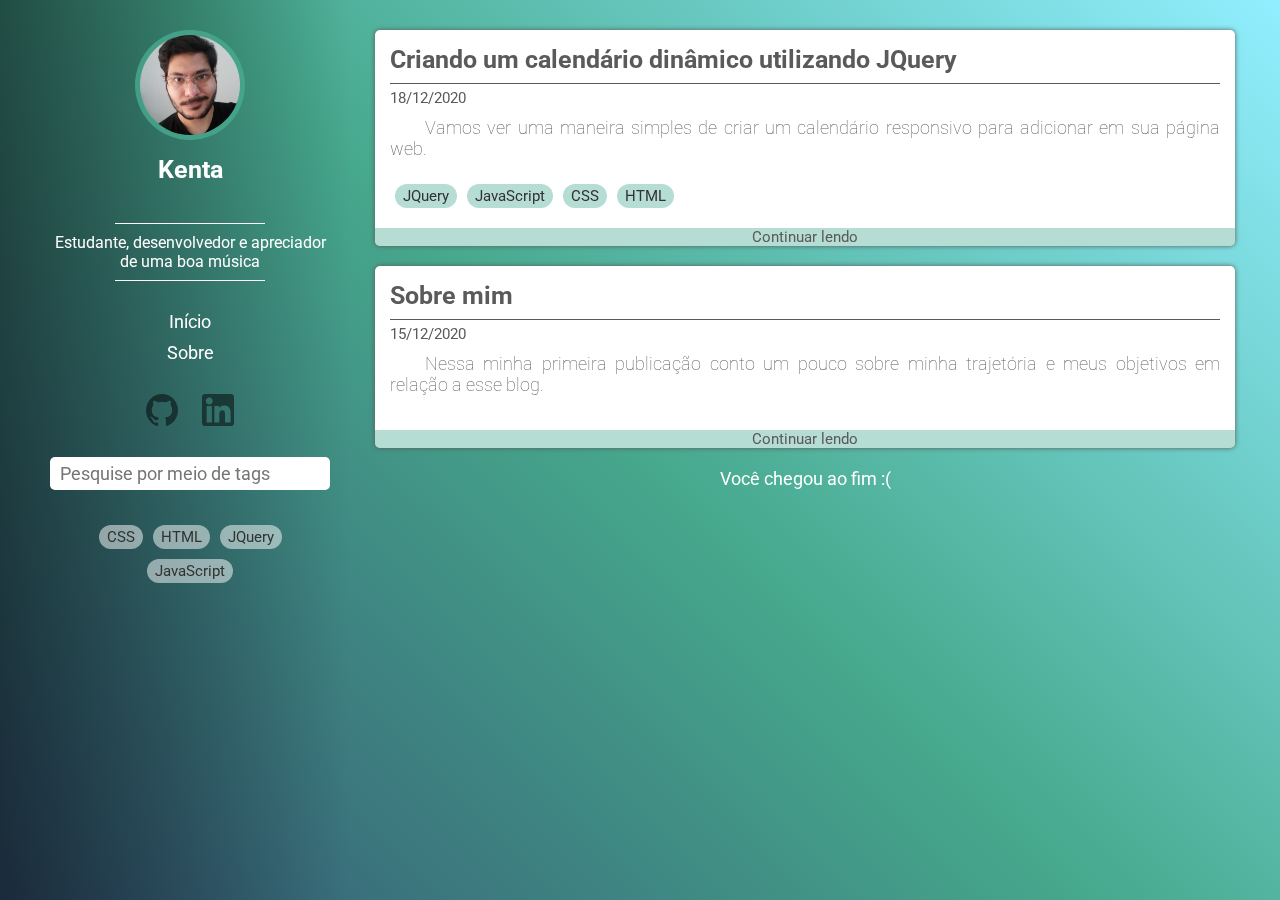
<file: index.html>
<!DOCTYPE html>
<html>

<head>
    <meta content="width=device-width, initial-scale=1" name="viewport" />

    <meta property="og:image" content="http://kenta.dev.br/img/img.jpg" />
    <meta property="og:title" content="Douglas Kenta Iwasaki" />

    <link href="https://fonts.googleapis.com/css2?family=Roboto&amp;display=swap" rel="stylesheet">
    <link rel="stylesheet" type="text/css" href="css/style.css">
    <link rel="stylesheet" type="text/css" href="css/icon.css">

    <meta charset="utf-8" />
    <title>KentaDEV</title>
</head>

<body>

    <div class="background"></div>
    <div class="shadow"></div>

    <div class="menu">
        <a class="menu-close" href="javascript:closeMenu();"><i class="icon-circle-close"></i></a>

        <div class="flip-container" ontouchstart="this.classList.toggle('hover');">
            <div class="flipper">
                <img class="front" src="img/menu/eu.jpg">
                <img class="back" src="img/menu/eu2.jpg">
            </div>
        </div>
        <p class="name">Kenta</p>
        <hr>
        <p class="bio">Estudante, desenvolvedor e apreciador de uma boa música</p>
        <hr>
        <ul class="navigation">
            <li>
                <a href="/">Início</a>
            </li>
            <li>
                <a href="javascript:loadPage('pages/about.html');">Sobre</a>
            </li>
        </ul>
        <div class="social">
            <a href="https://github.com/DouglasKentaIwasaki" target="_blank"><i class="icon-circle-lg"></i>
                <i class="icon-github-lg"></i></a>
            <a href="https://www.linkedin.com/in/douglas-kenta-iwasaki/" target="_blank"><i class="icon-square-lg"></i>
                <i class="icon-linkedin-lg"></i></a>
        </div>
        <div class="search">
            <input type="text" placeholder="Pesquise por meio de tags">
            <!--<a><i class="icon-search"></i></a>-->
        </div>
        <div class="tags">
            <ul class="selected">
            </ul>
            <ul class="data">
            </ul>
        </div>
    </div>


    <main class="main">

        <div class="boxes">
        </div>
        <div class="article">
        </div>
        <a class="menu-open" href="javascript:openMenu();"><i class="icon-menu"></i></a>

        <nav class="more">
            <a class="next"><i class="icon-circle-plus"></i></a>
            <input />
        </nav>
        <nav class="loader">
            <div><i class="icon-loader"></i></div>
        </nav>
        <nav class="finish">Você chegou ao fim :(</nav>
        
    </main>
    <script src="libs/jquery/jquery-3.5.1.min.js"></script>
    <script src="js/data.js"></script>
    <script src="js/script.js"></script>

</body>

</html>
</file>
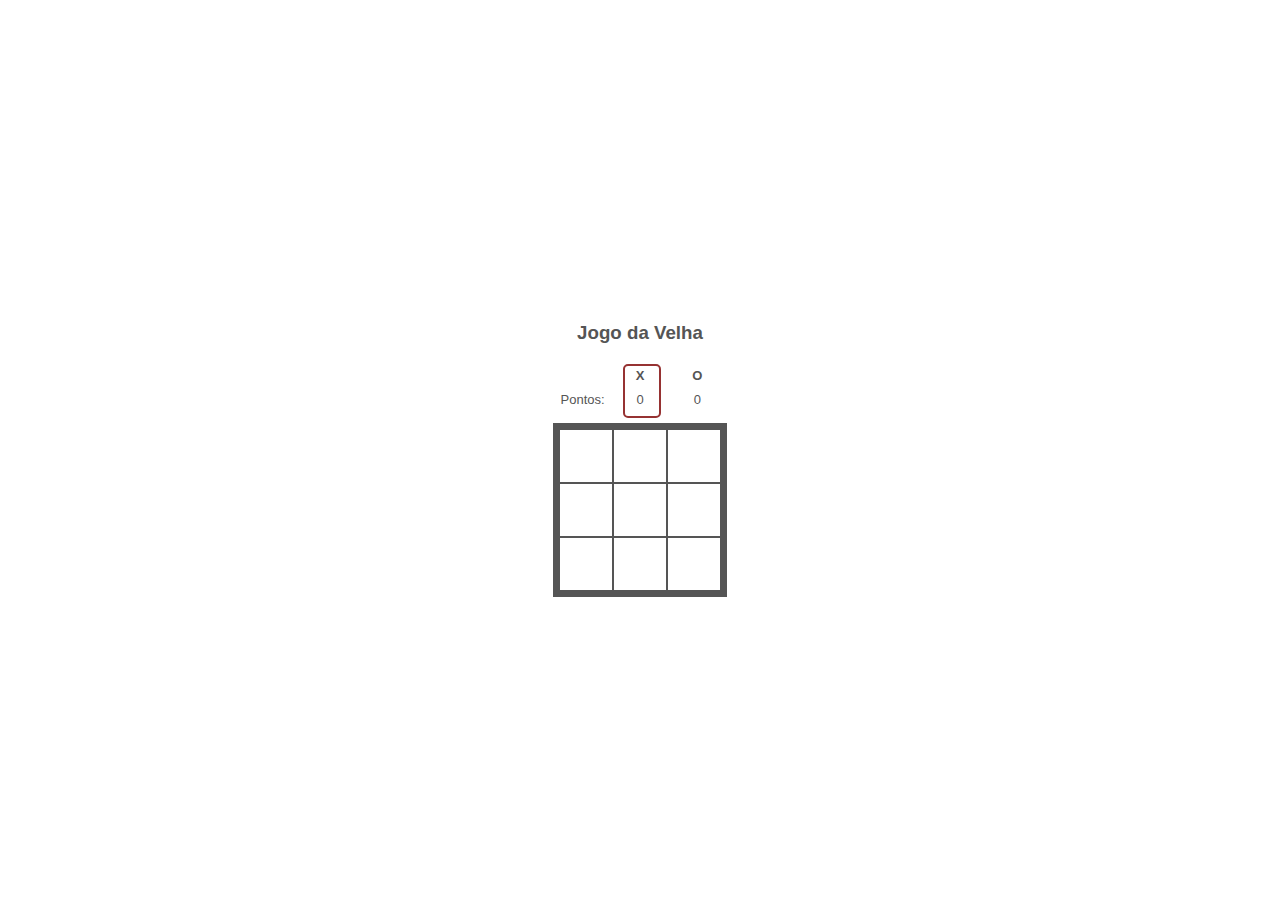
<file: pages/article/03/jogo-da-velha.html>
<!DOCTYPE html>
 <html>
 <head>
     <meta charset='utf-8'>
     <meta http-equiv='X-UA-Compatible' content='IE=edge'>
     <title>Jogo da velha</title>
     <meta name='viewport' content='width=device-width, initial-scale=1'>
     <link rel='stylesheet' type='text/css' media='screen' href='main.css'>
     <script src='jquery-3.6.0.min.js'></script>
     <script src='main.js'></script>
 </head>
 <body>
    <div class="caixaJogo">
        <h3>Jogo da Velha</h3>
        <table class="jogadores">
            <thead>
                <th></th>
                <th>X</th>
                <th>O</th>
            </thead>
            <tbody>
                <tr>
                    <td>Pontos:</td>
                    <td class="pontosX">0</td>
                    <td class="pontosO">0</td>
                </tr>
            </tbody>
        </table>
        <div class="setaJogador"></div>
        <table class="velha">
            <tbody>
                <tr>
                    <td></td>
                    <td></td>
                    <td></td>
                </tr>
                <tr>
                    <td></td>
                    <td></td>
                    <td></td>
                </tr>
                <tr>
                    <td></td>
                    <td></td>
                    <td></td>
                </tr>
            </tbody>
        </table>
    </div>
    
        
    <div class="mensagem">
        <p>TEXTO</p>
        <button id="btnMensagemOk">OK</button>
    </div>
    
 </body>
 </html>
</file>
<file: css/style.css>
:root {
    --menu-color-dark: rgb(50, 50, 50);
    --menu-color     : #fff;

    --highlight             : rgb(72, 170, 144);
    --highlight-translucid  : rgba(72, 170, 144, 0.4);
    --highlight-translucid-2: rgba(72, 170, 144, 0.8);


    --font-size     : 18px;
    --box-color-dark: rgb(90, 90, 90);

    --font-family: "Roboto";
}

iframe {
    width : 100%;
    height: 350px;
}

code {
    padding         : 0 3px;
    font-family     : Consolas;
    color           : white;
    background-color: var(--highlight-translucid-2);

}

pre {
    overflow        : auto;
    width           : calc(100% - 18px);
    padding         : 10px;
    border-radius   : 5px;
    background-color: var(--highlight-translucid-2);
}

pre code {
    padding         : 0px;
    background-color: transparent;
}

html,
body {
    overflow-x: hidden;
}

body {
    position: relative
}

body,
ul,
li,
p {
    margin     : 0px;
    padding    : 0px;
    list-style : none;
    font-family: var(--font-family);
    font-size  : var(--font-size);
}

/*--remove highlight--*/
input,
textarea,
button,
select,
a {
    -webkit-tap-highlight-color: rgba(0, 0, 0, 0);
}

/*--remove highlight--*/

a {
    text-decoration: none;
    cursor         : pointer !important;
    color          : inherit;
}

div {
    cursor: default;
}

hr {

    background-color: var(--box-color-dark);
    max-width       : 100%;
    height          : 1px;
    border          : none;
}

a,
button,
input {
    font-family: var(--font-family);
    font-size  : var(--font-size);
    outline    : none;
    border     : none;
}

.menu {
    margin    : 0px 50px 0px 50px;
    position  : fixed;
    width     : 280px;
    max-width : 100%;
    height    : 100vh;
    max-height: 100%;
    z-index   : 2;
    text-align: center;
    overflow  : auto;
    color     : var(--menu-color);

}

.menu>.name {
    font-size     : 25px;
    font-weight   : bolder;
    padding-bottom: 30px;
    cursor        : default;
}

.menu>hr,
.menu>div>hr {
    width           : 150px;
    background-color: var(--menu-color);
}

.menu>.bio {
    font-size: 16px;
    cursor   : default;
}

.menu>.navigation {
    margin-top   : 30px;
    margin-bottom: 30px;
}

.menu>.navigation>li {
    margin-top   : 10px;
    margin-bottom: 10px;
}

.menu>.navigation>li>a {
    color     : var(--menu-color);
    display   : block;
    transition: all 0.2s linear;
}

.menu>.navigation>li>a:hover {
    background-color: rgba(255, 255, 255, 0.1);
}

.menu>.social {
    text-align: center;
}

.menu>.social>a {
    font-size  : 32px;
    margin     : 10px;
    line-height: 10px;
}

.menu>.social>a>.icon-circle-lg,
.menu>.social>a>.icon-square-lg {
    font-size: 30px;
    margin   : 1px;
    position : absolute;
    color    : transparent;
}

.menu>.social>a:hover>.icon-circle-lg,
.menu>.social>a:hover>.icon-square-lg {
    transition: all 0.1s linear;
    color     : var(--menu-color);
}

.menu>.social>a>.icon-linkedin-lg,
.menu>.social>a>.icon-github-lg {
    transition: all 0.1s linear;
    color     : rgba(0, 0, 0, 0.5);
}

.menu>.social>a:hover>.icon-linkedin-lg {
    color: rgb(10, 102, 194);
}

.menu>.social>a:hover>.icon-github-lg {
    color: rgb(10, 10, 10);
}

.menu>.search {
    margin-top      : 30px;
    border-radius   : 5px;
    padding         : 5px;
    background-color: var(--menu-color);
}

.menu>.search>input {
    width: calc(100% - 10px);
}

.menu>.tags {
    margin-top   : 30px;
    margin-bottom: 30px;
}

.menu>.tags>ul {
    display        : flex;
    flex-wrap      : wrap;
    justify-content: center;
}

.menu>.tags>ul>li,
.main>.boxes>.box>.content>.tags {
    display    : flex;
    align-items: center;
    transition : all linear 0.3s;
}

.main>.boxes,
.main>.article {
    display: none;
}

.menu>.tags>ul>li>a,
.main>.boxes>.box>.content>.tags>a {
    cursor          : pointer;
    background-color: rgba(255, 255, 255, 0.5);
    border-radius   : 15px;
    margin          : 5px;
    padding         : 3px 8px 3px 8px;
    font-size       : 15px;
    color           : var(--menu-color-dark);
}

.menu>.tags>ul>li>a {
    background-color: rgba(255, 255, 255, 0.5);
    border-radius   : 15px;
    margin          : 5px;
    padding         : 3px 8px 3px 8px;
    font-size       : 15px;
    color           : var(--menu-color-dark);
}

.menu>.tags>ul>li>a:hover {
    background-color: rgba(255, 255, 255, 0.8);
}

.menu>.tags>.selected>li>a {
    background-color: var(--highlight-translucid);
}

.menu>.tags>.selected>li>a:hover {
    background-color: var(--highlight);
}

.menu>.tags>.selected>li>a>i {
    margin-left: 10px;
    color      : rgba(255, 0, 0, 0.4);
    line-height: 10px;
}

.menu>.tags>.selected>li>a:hover>i {
    margin-left: 10px;
    color      : rgba(255, 0, 0, 0.8);
    cursor     : pointer;
    line-height: 10px;
}

/*-flip-----------------------------------------------*/

/* O container geral define a perspectiva */
.flip-container {
    margin       : 0 auto;
    margin-top   : 30px;
    perspective  : 1000;
    text-align   : center;
    margin-bottom: 15px;
    width        : fit-content;
    border-radius: 150px;
}

/* vira os containers frente e verso quando o mouse passa em cima */
.flip-container:hover .flipper,
.flip-container.hover .flipper {
    transform: rotateY(180deg);
}

.flipper>.front,
.flipper>.back {
    border-radius: 50px;
    width        : 100px;
    height       : 100px;
}

/* define a velocidade da transição */
.flipper {
    margin         : 0 auto;
    transition     : 0.6s;
    transform-style: preserve-3d;
    position       : relative;

    background-color: var(--highlight-translucid-2);
    border-radius   : 60px;
    width           : 110px;
    height          : 110px;
}

/* esconde o verso durante a animação */
.flipper>.front,
.flipper>.back {
    backface-visibility: hidden;
    position           : absolute;
    top                : 0;
    left               : 0;
    margin             : 5px;
}

/* frente posicionada sobre o verso */
.flipper>.front {
    z-index: 2;
}

/* verso inicialmente escondido */
.back {
    transform: rotateY(180deg);
}

/*-flip-----------------------------------------------*/

@keyframes bounce {
    0% {
        transform: rotateY(0deg);
    }

    50% {
        background-image: url(/img/me.jpg);
        transform       : rotateY(90deg);

    }

    100% {
        background-image: url(/img/me.jpg);
        transform       : rotateY(180deg);
    }
}


.main {
    width  : calc(100% - 410px);
    z-index: 1;
    margin : 0px 50px 0px 370px;
    color  : var(--box-color-dark);
    padding: 30px 0px 30px 0px;

}

.main>.boxes>.box {
    width           : (100% - 10px);
    background-color: white;
    border-radius   : 5px;
    box-shadow      : 0px 0px 5px 0px;
    margin          : 0px 5px 20px 5px;
    transition      : all 0.1s linear;
}

.main>.boxes>.box:hover {
    width : (100%);
    margin: 0px -5px 20px -5px;
}

.main>.boxes>.box>.content {
    padding   : 15px;
    transition: all 0.1s linear;
}

.main>.boxes>.box:hover>.content {
    margin-left : 10px;
    margin-right: 10px;
    position    : relative;
}

.main .title {
    font-size  : 25px;
    font-weight: bolder;
}


.main hr {
    margin-bottom: 5px;

}

.main p {
    text-indent: 35px;
    text-align : justify;
    font-weight: 100;
}

.main .date {
    display      : block;
    font-size    : 15px;
    margin-bottom: 10px;
}

.main .text {

    margin-bottom: 20px;
}

.main .text+.title {
    margin-top: 50px;
}

.main>.boxes>.box>.content>.tags {
    margin-bottom: 0px;

}

.main>.boxes>.box>.content>.tags>a {
    transition      : all 0.1s linear;
    background-color: var(--highlight-translucid);
}

.main>.boxes>.box>.content>.tags>a:hover {
    background-color: var(--highlight-translucid-2);
}

.main>.boxes>.box>.read {
    margin-top                : 0px;
    text-align                : center;
    border-bottom-left-radius : 5px;
    border-bottom-right-radius: 5px;
}

.main>.boxes>.box>.read>a {
    background-color: var(--highlight-translucid);

    border-bottom-left-radius : 5px;
    border-bottom-right-radius: 5px;
    display                   : block;
    font-size                 : 15px;
    transition                : all 0.1s linear;
}

.main>.boxes>.box>.read>a:hover {
    text-decoration : underline;
    background-color: var(--highlight-translucid-2);
}


.main>.article {
    display         : none;
    padding         : 25px 80px 25px 80px;
    width           : (100% - 10px);
    background-color: white;
    border-radius   : 5px;
    box-shadow      : 0px 0px 5px 0px;
    margin          : 0px 5px 0px 5px;
    transition      : all 0.1s linear;
}

.main>.article>.back {
    margin-left: -60px;
    font-size  : 16px;
}

.main>.article>.back>i {
    margin-left: 10px;
    transition : all 0.2s linear;
}

.main>.article>.back:hover {
    color          : var(--highlight-translucid-2);
    text-decoration: underline;
}

.main>.article>.back:hover>i {
    margin-left    : 0px;
    margin-right   : 10px;
    text-decoration: none;
}

.main>.article>.img {
    width        : calc(100% - 160px);
    margin       : 0 auto;
    margin-bottom: 40px;
    text-align   : center;
    font-size    : 14px;
}

.main>.article>.img>img {
    border-radius: 5px;
    width        : 100%;
    margin       : 0 auto;
}

.main>.article>.img>label>a {
    font-size: 14px;
    color    : var(--highlight-translucid-2);
}

.main>.article>.img>label>a:hover {
    text-decoration: underline;
}

.main>.article>.title {
    font-size : 32px;
    text-align: center;
}

.main>.article>.title+hr {
    width    : 200px;
    max-width: calc(100% - 50px);
}

.main>.article>.date {
    text-align   : center;
    margin-bottom: 30px;
}

.main>.article>.title+hr+p,
.main>.article>ul+p,
.main>.article>iframe+p {
    margin-top: 30px !important;
}


.main>.article p>a {
    font-size: inherit;
    color    : var(--highlight-translucid-2);
}

.main>.article p>a:hover {
    text-decoration: underline;
}

.main>.article>ul,
.main>.article>ul>li {
    list-style: circle;
    text-align: justify;
}
.main>.article>ul>li {
    margin-left: 35px;}


.main>.article>.footer,
.main>.article>.footer>a {
    font-size: 12px;
}

.main>.article>.footer>a {
    color: var(--highlight-translucid-2);
}

.main>.article>.footer>a:hover {
    text-decoration: underline;
}

.main>.more {
    display: none;
    margin : 0 auto;
    width  : fit-content;

}

.main>.more>input {
    display: none;
}

.main>.more>.next {
    background-color: rgba(255, 255, 255, 0.5);
    color           : rgba(0, 0, 0, 0.5);
    border-radius   : 50%;
    display         : flex;
    flex-direction  : row;
    justify-content : center;
    align-items     : center;
    padding         : 0px;
    width           : 50px;
    height          : 50px;
    font-size       : 45px;
    line-height     : 40px;
    transition      : all 0.1s linear;
    box-shadow      : 0px 0px 5px 0px;
}

.main>.more:hover>.next {
    background-color: white;
    color           : var(--highlight-translucid-2);

}

.main>.loader {
    display: none;
    margin : 0 auto;
    width  : fit-content;

}

.main>.loader>div {
    background-color: white;
    color           : var(--highlight-translucid-2);
    border-radius   : 50%;
    display         : flex;
    flex-direction  : row;
    justify-content : center;
    align-items     : center;

    width      : 50px;
    height     : 50px;
    font-size  : 45px;
    line-height: 40px;
    animation  : loading 0.8s linear infinite;
    box-shadow : 0px 0px 5px 0px;

}

.main>.finish {
    color    : var(--menu-color);
    margin   : 0 auto;
    width    : fit-content;
    word-wrap: none;
}



main>.menu-open {
    position: fixed;
    bottom  : 10px;
    right   : 10px;

    background-color: white;
    color           : var(--highlight-translucid-2);
    border-radius   : 50%;
    display         : flex;
    flex-direction  : row;
    justify-content : center;
    align-items     : center;

    width      : 50px;
    height     : 50px;
    font-size  : 45px;
    line-height: 40px;
    box-shadow : 0px 0px 5px 0px;
    z-index    : 99;
}

.menu-open:hover {
    background-color: white;
}


.menu-close {
    position   : absolute;
    width      : fit-content;
    color      : rgba(255, 255, 255, 0.8);
    top        : 5px;
    left       : 230px;
    width      : 50px;
    height     : 50px;
    font-size  : 45px;
    line-height: 40px;
    z-index    : 7;

}

.menu-close:hover {
    color: white;
}

@keyframes loading {
    0% {
        transform: rotate(0);
    }

    100% {
        transform: rotate(360deg);
    }
}

@media screen and (max-width: 980px) {
    .main>.article>.back {
        margin-left: inherit;
    }

    .main>.article {
        padding: 25px 15px 25px 15px;
        width  : (100% - 10px);
    }

    .main>.article>.img {
        width: calc(100% - 30px);
    }

    .main>.article>.img>img {
        width: calc(100% - 15px);
    }
}


.background {
    background: rgba(52, 85, 116, 1);
    background: -moz-linear-gradient(45deg, rgba(52, 85, 116, 1) 0%, rgba(70, 168, 140, 1) 50%, rgba(145, 239, 255, 1) 100%);
    background: -webkit-gradient(left bottom, right top, color-stop(0%, rgba(52, 85, 116, 1)), color-stop(50%, rgba(70, 168, 140, 1)), color-stop(100%, rgba(145, 239, 255, 1)));
    background: -webkit-linear-gradient(45deg, rgba(52, 85, 116, 1) 0%, rgba(70, 168, 140, 1) 50%, rgba(145, 239, 255, 1) 100%);
    background: -o-linear-gradient(45deg, rgba(52, 85, 116, 1) 0%, rgba(70, 168, 140, 1) 50%, rgba(145, 239, 255, 1) 100%);
    background: -ms-linear-gradient(45deg, rgba(52, 85, 116, 1) 0%, rgba(70, 168, 140, 1) 50%, rgba(145, 239, 255, 1) 100%);
    background: linear-gradient(45deg, rgba(52, 85, 116, 1) 0%, rgba(70, 168, 140, 1) 50%, rgba(145, 239, 255, 1) 100%);
    filter    : progid:DXImageTransform.Microsoft.gradient(startColorstr='#345574', endColorstr='#91efff', GradientType=1);
    position  : fixed;
    width     : 100vw;
    max-width : 100%;
    height    : 100vh;
    max-height: 100%;
    z-index   : -1;
}


.shadow {
    position  : fixed;
    background: rgba(0, 0, 0, 0.5);
    background: -moz-linear-gradient(left, rgba(0, 0, 0, 0.5) 0%, rgba(255, 255, 255, 0) 100%);
    background: -webkit-gradient(left top, right top, color-stop(0%, rgba(0, 0, 0, 0.5)), color-stop(100%, rgba(255, 255, 255, 0)));
    background: -webkit-linear-gradient(left, rgba(0, 0, 0, 0.5) 0%, rgba(255, 255, 255, 0) 100%);
    background: -o-linear-gradient(left, rgba(0, 0, 0, 0.5) 0%, rgba(255, 255, 255, 0) 100%);
    background: -ms-linear-gradient(left, rgba(0, 0, 0, 0.5) 0%, rgba(255, 255, 255, 0) 100%);
    background: linear-gradient(to right, rgba(0, 0, 0, 0.5) 0%, rgba(255, 255, 255, 0) 100%);
    filter    : progid:DXImageTransform.Microsoft.gradient(startColorstr='#000000', endColorstr='#ffffff', GradientType=1);
    width     : 350px;
    max-width : 100%;
    height    : 100vh;
    max-height: 100%;
    z-index   : -1;
}
</file>
<file: css/icon.css>
@font-face {
  font-family: 'icon';
  src        : url('../fonts/icon.eot?a5fb33');
  src        : url('../fonts/icon.eot?a5fb33#iefix') format('embedded-opentype'),
    url('../fonts/icon.ttf?a5fb33') format('truetype'),
    url('../fonts/icon.woff?a5fb33') format('woff'),
    url('../fonts/icon.svg?a5fb33#icon') format('svg');
  font-weight : normal;
  font-style  : normal;
  font-display: block;
}

[class^="icon-"]:before {
  position               : relative;
  top                    : 1px;
  display                : inline-block;
  speak-as               : none;
  font-family            : icon;
  font-style             : normal;
  font-weight            : 500;
  line-height            : 1;
  -webkit-font-smoothing : antialiased;
  -moz-osx-font-smoothing: grayscale;
}


.icon-circle-close:before {
  content: "\e900";
}
.icon-circle-left-arrow:before {
  content: "\e901";
}
.icon-circle-lg:before {
  content: "\e902";
}
.icon-circle-load:before {
  content: "\e903";
}
.icon-circle-menu:before {
  content: "\e904";
}
.icon-circle-minus:before {
  content: "\e905";
}
.icon-circle-plus:before {
  content: "\e906";
}
.icon-circle-right-arrow:before {
  content: "\e907";
}
.icon-close:before {
  content: "\e908";
}
.icon-github:before {
  content: "\e909";
}
.icon-github-lg:before {
  content: "\e90a";
}
.icon-left-arrow:before {
  content: "\e90b";
}
.icon-linkedin:before {
  content: "\e90c";
}
.icon-linkedin-lg:before {
  content: "\e90d";
}
.icon-load:before {
  content: "\e90e";
}
.icon-loader:before {
  content: "\e90f";
}
.icon-menu:before {
  content: "\e910";
}
.icon-rigth-arrow:before {
  content: "\e911";
}
.icon-search:before {
  content: "\e912";
}
.icon-square-lg:before {
  content: "\e913";
}
</file>
<file: pages/article/03/main.css>
body{
    font-family: 'Segoe UI', Tahoma, Geneva, Verdana, sans-serif;
    color: #555;
    margin: 0px;
    width: 100vw;
    height: 100vh;
    display: flex;
    flex-direction: row;
    justify-content: center;
    align-items: center;
    text-align: center;
    position: relative;
}
.velha td {
    margin:5px;
    background-color: white;
    width: 50px;
    height: 50px;
    cursor: pointer;
    font-size: 30px;
    transition: all cubic-bezier(0.39, 0.575, 0.565, 1) 0.5s;
}
.velha td:hover{
    background-color: antiquewhite;
}

.velha .X {
    color: rgb(150, 50, 50);
}
.velha .O {
    color: rgb(50, 100, 100);
}

.velha .vencedor{
    color: rgb(50, 150, 50) !important;
    background-color: rgb(112, 136, 112);
}
.velha {
    padding:5px;
    background-color: #555;
}
.jogadores{
    width: 100%;
    margin-bottom: 10px;
}
.jogadores td, .jogadores th {
    width: 33.3333%;
    height: 20px;
    cursor: default;
    font-size: 13px;
    transition: all cubic-bezier(0.39, 0.575, 0.565, 1) 0.5s;
}

.caixaJogo{
    position: relative;
}
.setaJogador{
    height: 50px;
    width: 19.333333%;
    border: 2px rgb(150, 50, 50) solid;
    border-radius: 5px;
    position: absolute;
    margin-top: -59px;
    margin-left: calc(41.333333% - 2px);
}
.mensagem{
    background-color: white;
    box-shadow: 0px 0px 10px black;
    border-radius: 5px;
    width: 150px;
    position: fixed;
    display: none;
}
.mensagem button{
    background-color: #555;
    color: white;
    cursor: pointer;
    border-radius: 5px;
    border: none;
    margin: 5px;
    width: calc(100% - 10px);
    transition: all cubic-bezier(0.39, 0.575, 0.565, 1) 0.5s;
}
.mensagem button:hover{
    background-color: #888;
}
.borrado{
    filter:blur(5px);
}
.bloqueado{
    pointer-events:none;
}
</file>
